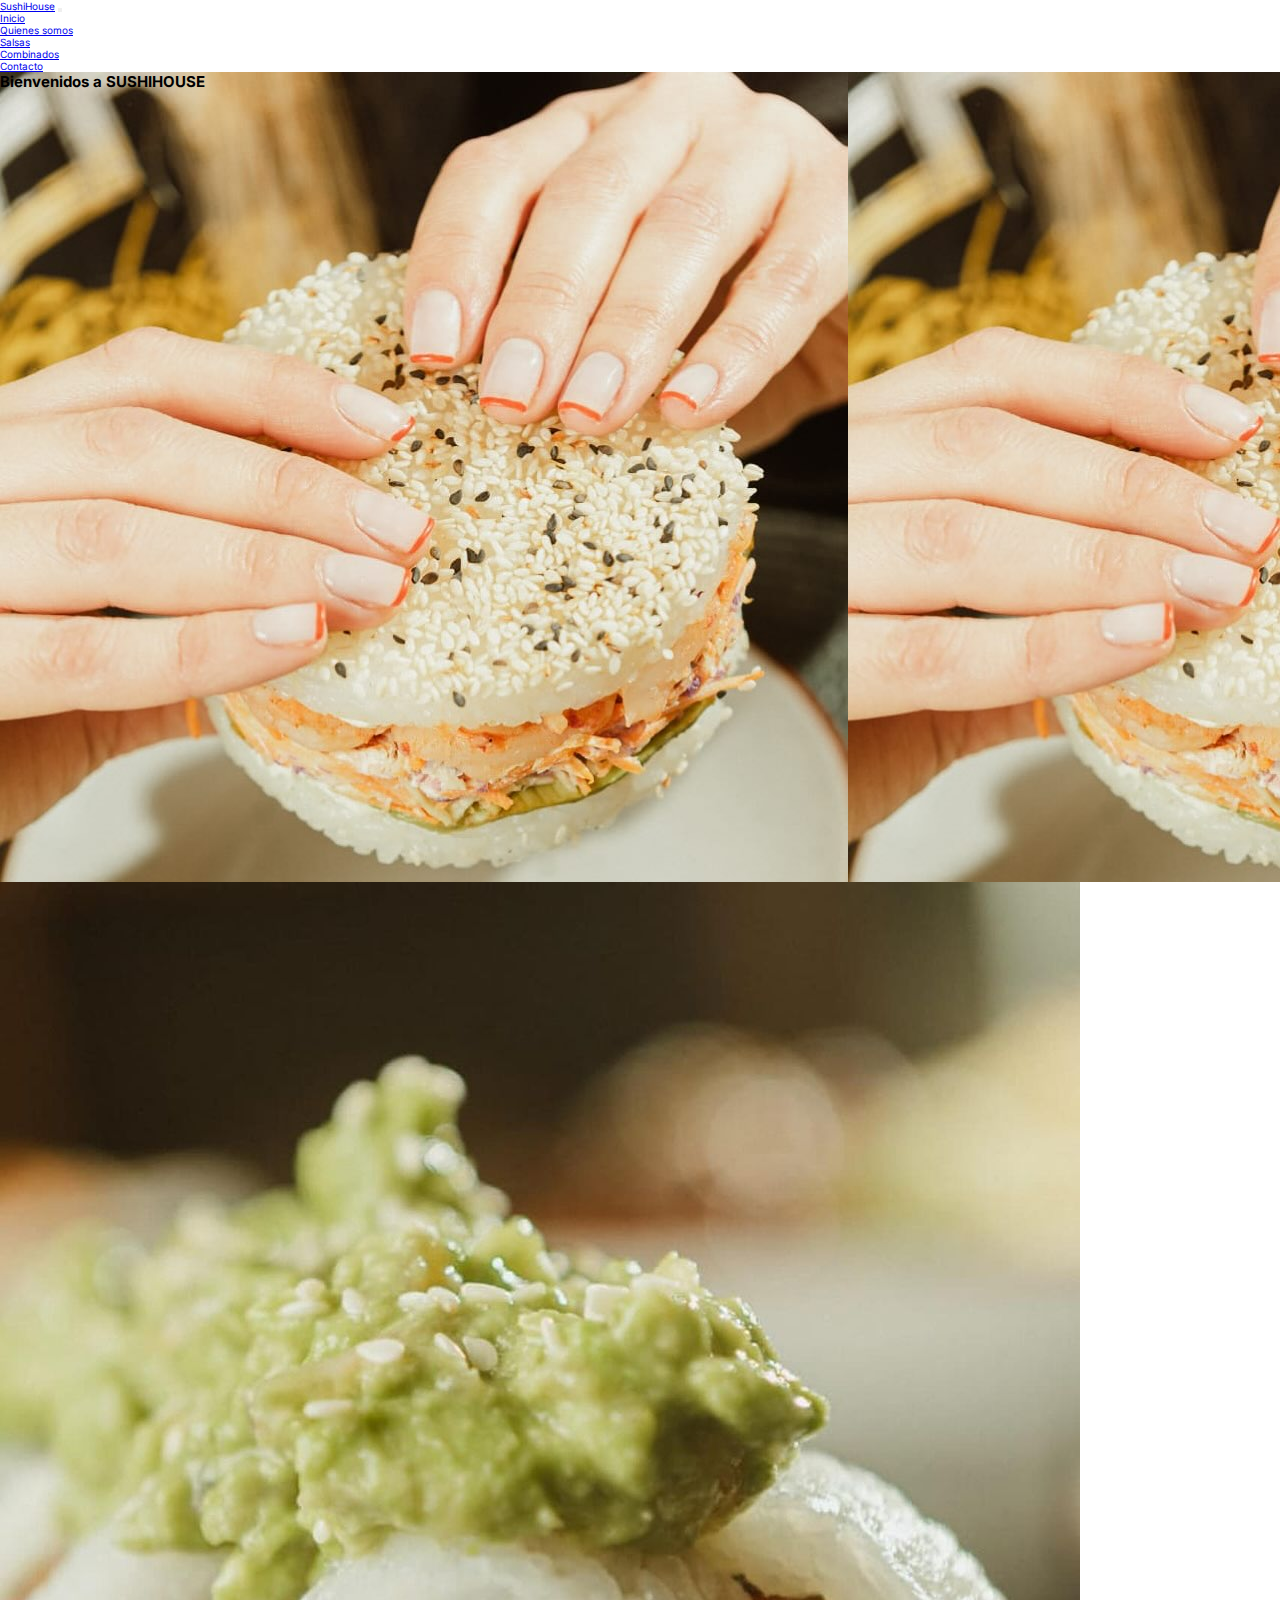
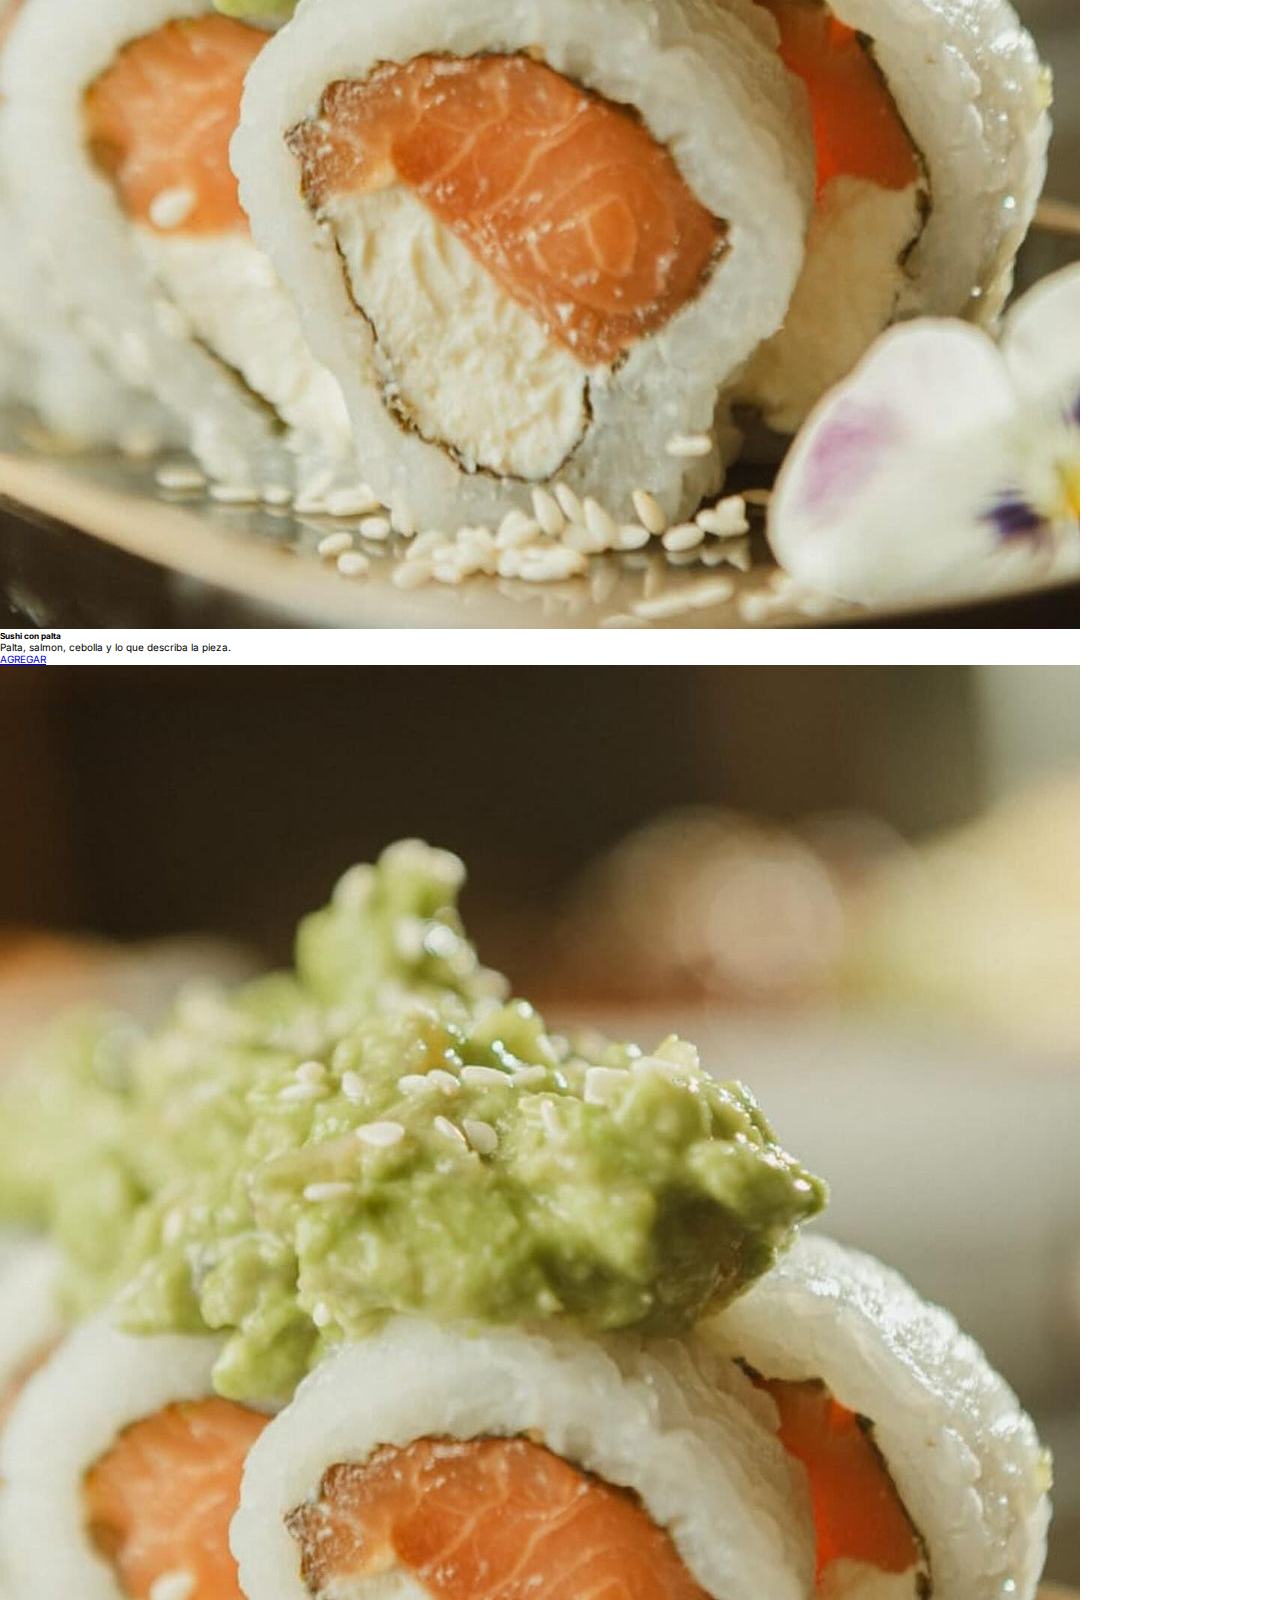
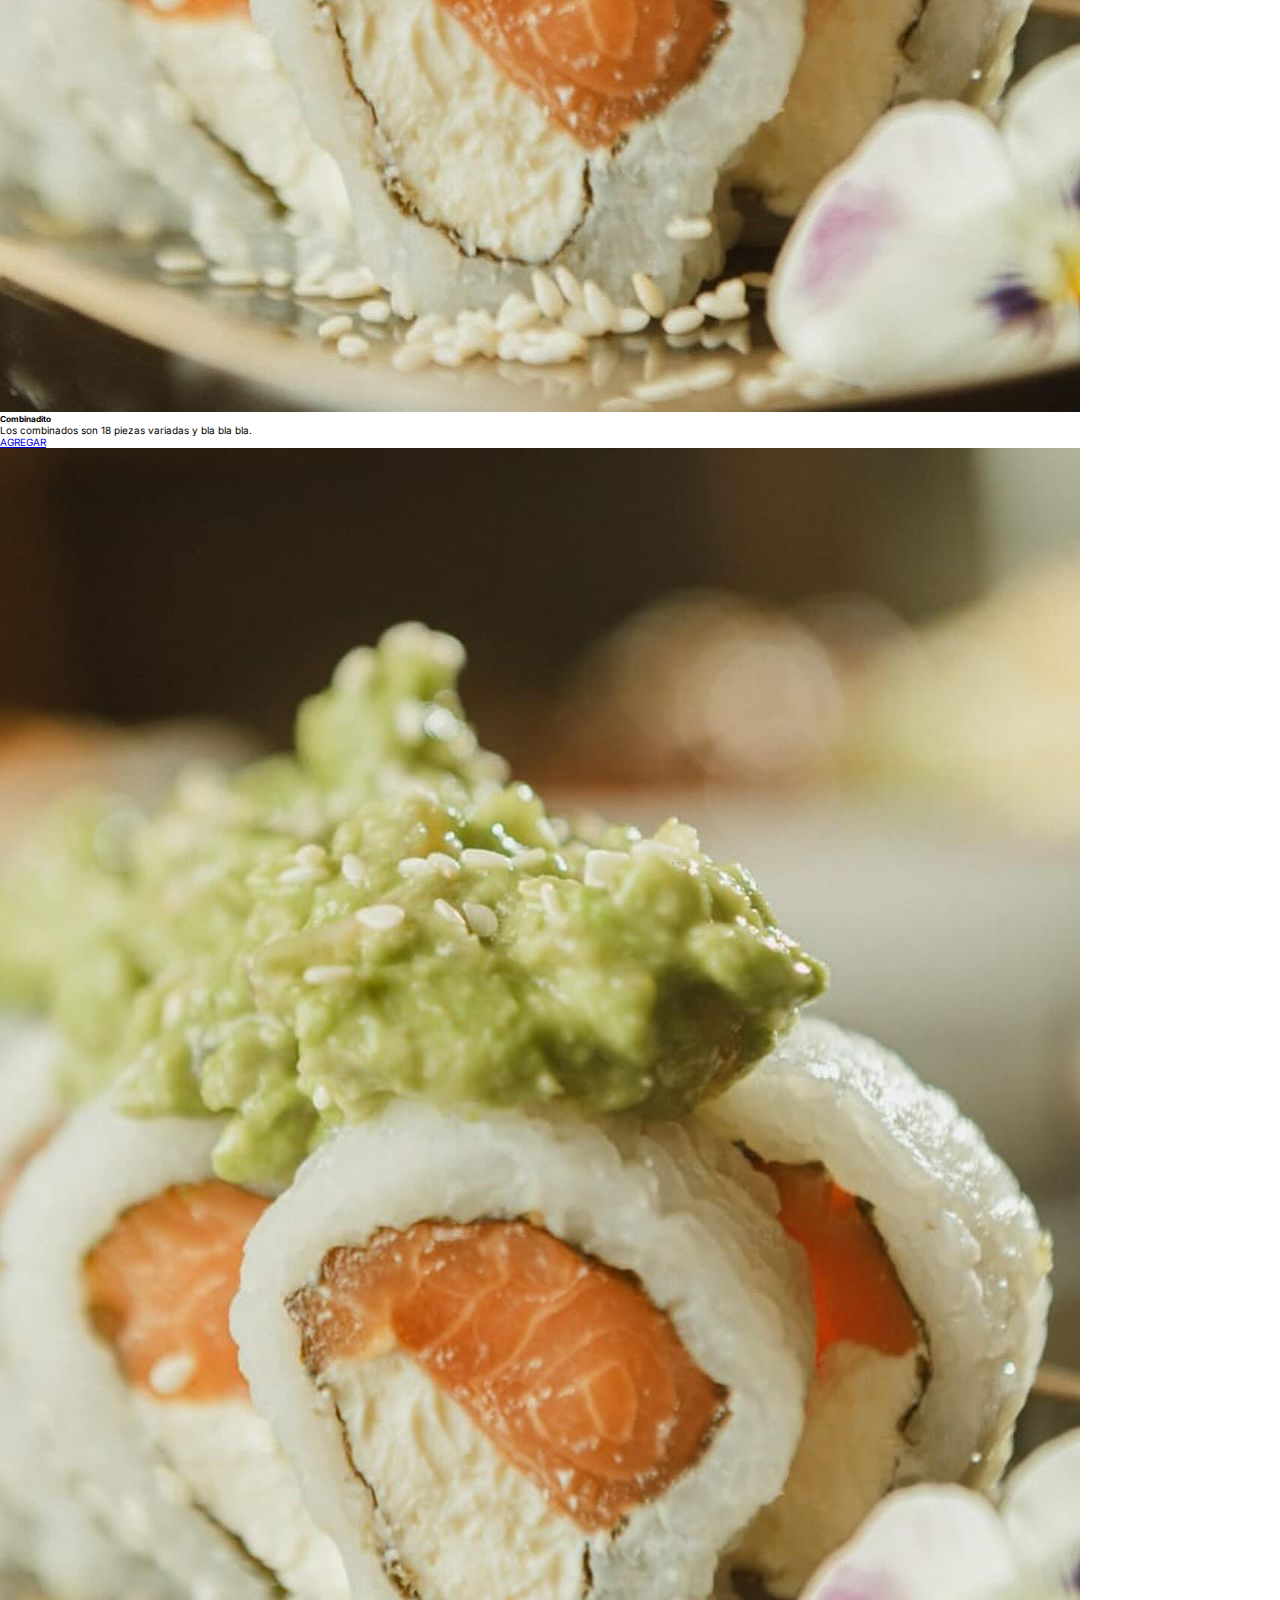
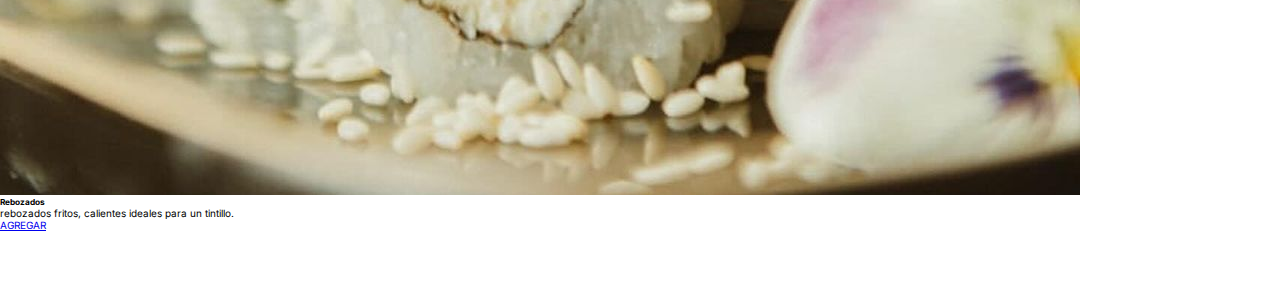
<file: index.html>
<!DOCTYPE html>
<html lang="es">

<head>
  <meta charset="UTF-8">
  <meta name="viewport" content="width=device-width, initial-scale=1.0">
  <!-- Meta description -->
  <meta name="description"
    content="Sushihouse, casa de sushi destacada por la higiene y calidad de sus piezas. Ofrecemos gran variedad de piezas y combinados, como asi la cobertura para grandes eventos" />
  <meta name="keywords" content="sushi, comida oriental, arroz, salmon, salsas," />
  <title>SUSHI HOUSE</title>
  <link rel="icon" type="image/x-icon" href="/img/logosushihouse.png">
  
  <!-- CSS BOOTSTRAP -->
  <link href="https://cdn.jsdelivr.net/npm/bootstrap@5.3.2/dist/css/bootstrap.min.css" rel="stylesheet"
    integrity="sha384-T3c6CoIi6uLrA9TneNEoa7RxnatzjcDSCmG1MXxSR1GAsXEV/Dwwykc2MPK8M2HN" crossorigin="anonymous">
  <!-- BS ICONOS -->
  <link rel="stylesheet" href="https://cdn.jsdelivr.net/npm/bootstrap-icons@1.11.2/font/bootstrap-icons.min.css">
    <!-- CSS MIO -->
    <link rel="stylesheet" href="css/estilo.css">
</head>

<body>
    <nav class="navbar navbar-expand-lg bg-primary navbar-dark">
        <div class="container-fluid">
            <a class="navbar-brand" href="index.html">SushiHouse</a>
            <button class="navbar-toggler" type="button" data-bs-toggle="collapse" data-bs-target="#navbarNav"
                aria-controls="navbarNav" aria-expanded="false" aria-label="Toggle navigation">
                <span class="navbar-toggler-icon"></span>
            </button>
            <div class="collapse navbar-collapse" id="navbarNav">
                <ul class="navbar-nav">
                    <li class="nav-item">
                        <a class="nav-link active" aria-current="page" href="index.html">Inicio</a>
                    </li>
                    <li class="nav-item">
                        <a class="nav-link" href="/html/quienessomos.html">Quienes somos</a>
                    </li>
                    <li class="nav-item">
                        <a class="nav-link" href="/html/salsas.html">Salsas</a>
                    </li>
                    <li class="nav-item">
                        <a class="nav-link" href="/html/combinados.html">Combinados</a>
                    </li>
                    <li class="nav-item">
                        <a class="nav-link" href="/html/contacto.html">Contacto</a>
                    </li>
                </ul>
            </div>
        </div>
    </nav>
    <section class="hero d-flex justify-content-center align-items-center">
        <h2 class="text-white bg-dark p-2 rounded">Bienvenidos a SUSHIHOUSE</h2>
    </section>

    <section class="container">
        <div class="row mt-5">
            <div class="col-md-4">
                <div class="card h-100">
                    <img src="/img/foto.jpg" class="card-img-top" alt="Agarrando un sushi">
                    <div class="card-body">
                        <h5 class="card-title">Sushi con palta</h5>
                        <p class="card-text">Palta, salmon, cebolla y lo que describa la pieza.</p>
                        <a href="#" class="btn btn-primary">AGREGAR</a>
                    </div>
                </div>
            </div>
            <div class="col-md-4">
                <div class="card h-100">
                    <img src="/img/foto.jpg" class="card-img-top" alt="Agarrando un sushi">
                    <div class="card-body">
                        <h5 class="card-title">Combinadito</h5>
                        <p class="card-text">Los combinados son 18 piezas variadas y bla bla bla.</p>
                        <a href="#" class="btn btn-primary">AGREGAR</a>
                    </div>
                </div>
            </div>
            <div class="col-md-4">
                <div class="card h-100">
                    <img src="/img/foto.jpg" class="card-img-top" alt="Agarrando un sushi">
                    <div class="card-body">
                        <h5 class="card-title">Rebozados</h5>
                        <p class="card-text">rebozados fritos, calientes ideales para un tintillo.</p>
                        <a href="#" class="btn btn-primary">AGREGAR</a>
                    </div>
                </div>
            </div>
        </div>
    </section>







    <br>
    <br>
    <br>
    <br>
    <br>



    <script src="https://cdn.jsdelivr.net/npm/bootstrap@5.3.2/dist/js/bootstrap.bundle.min.js"
        integrity="sha384-C6RzsynM9kWDrMNeT87bh95OGNyZPhcTNXj1NW7RuBCsyN/o0jlpcV8Qyq46cDfL"
        crossorigin="anonymous"></script>
</body>

</html>
</file>
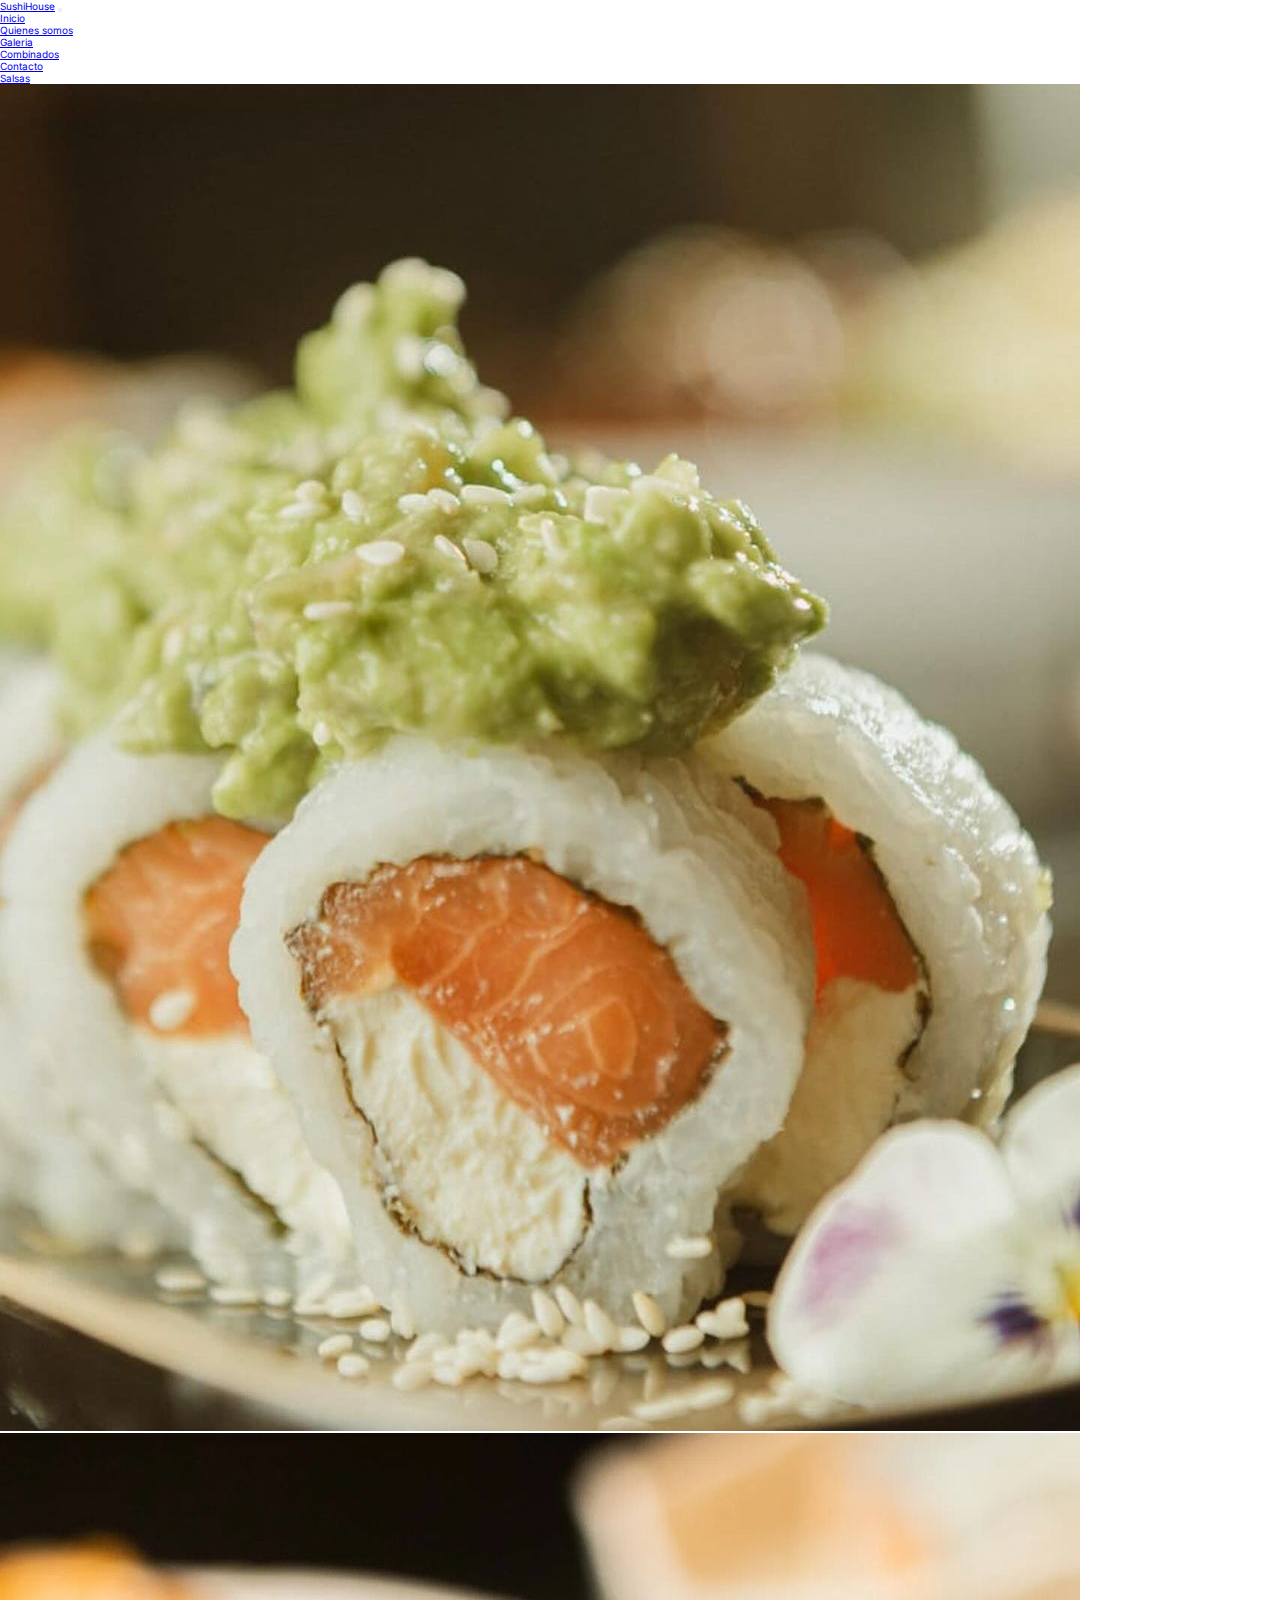
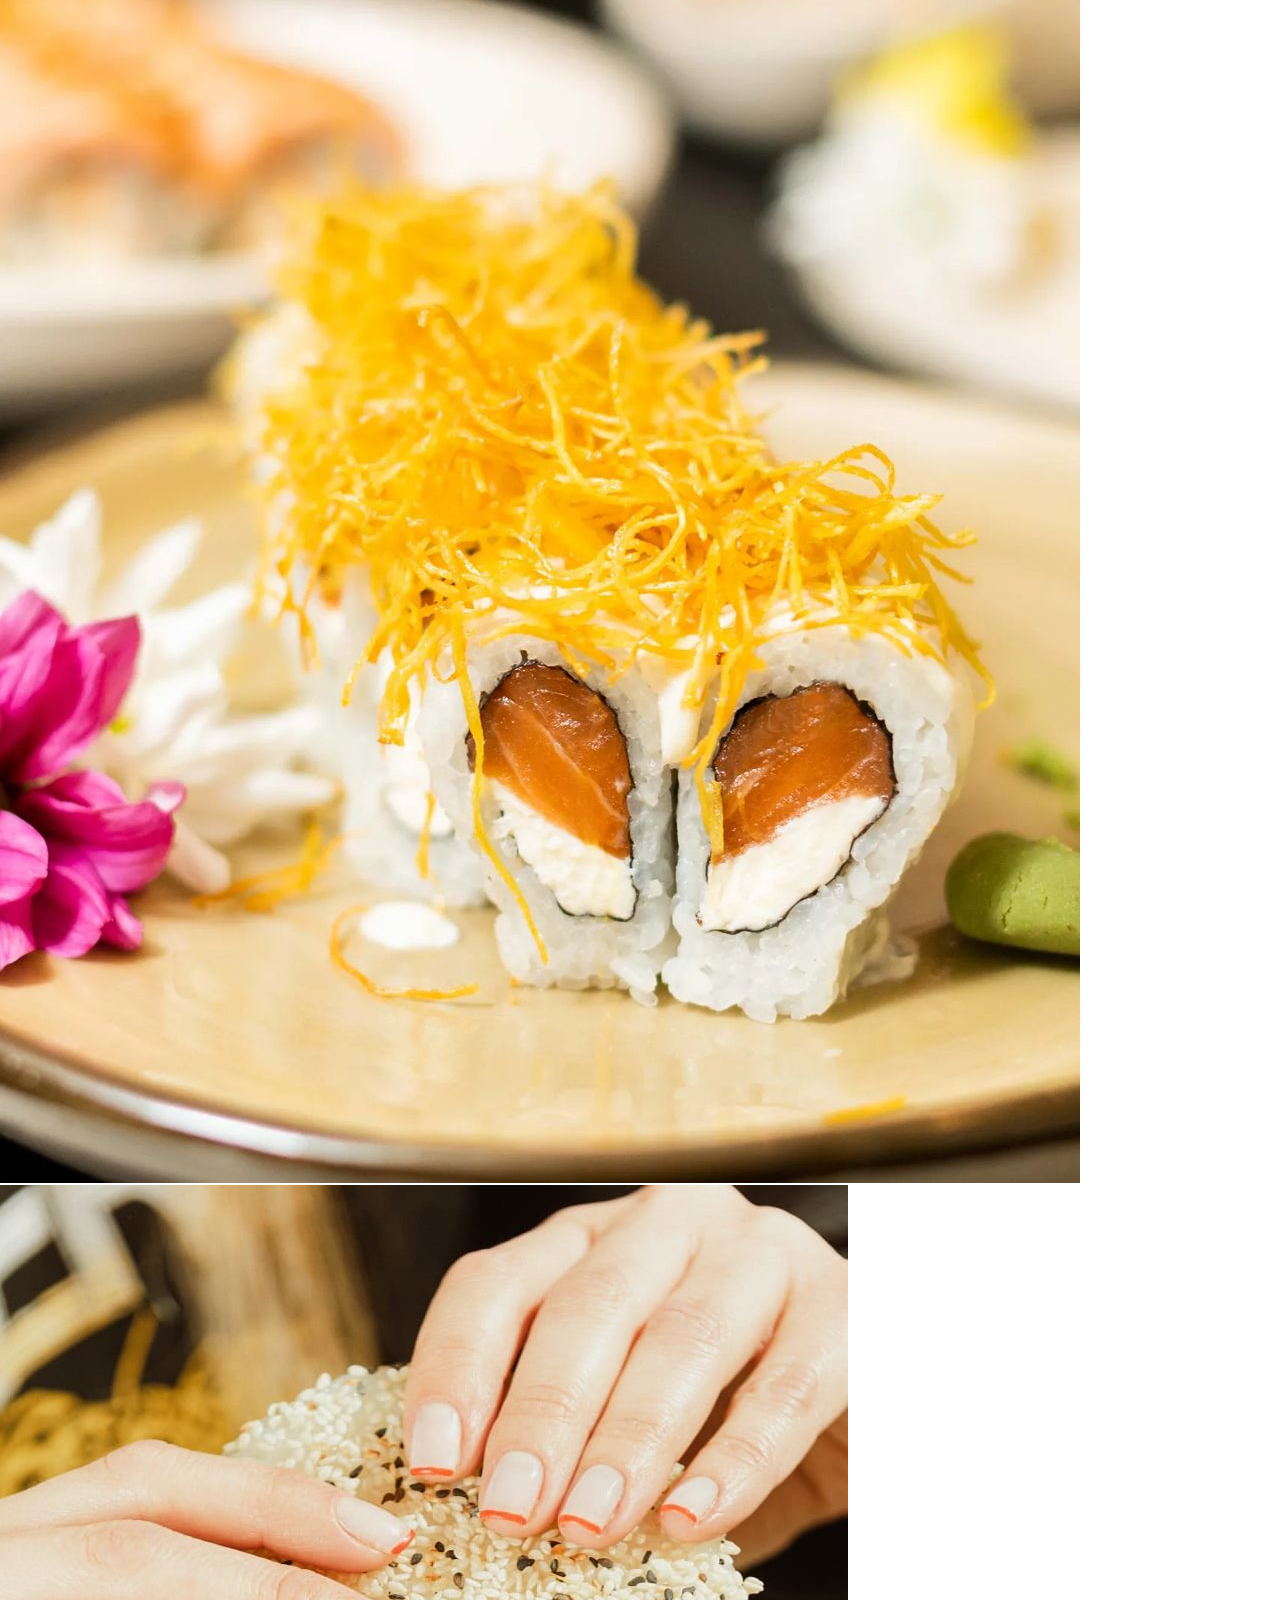
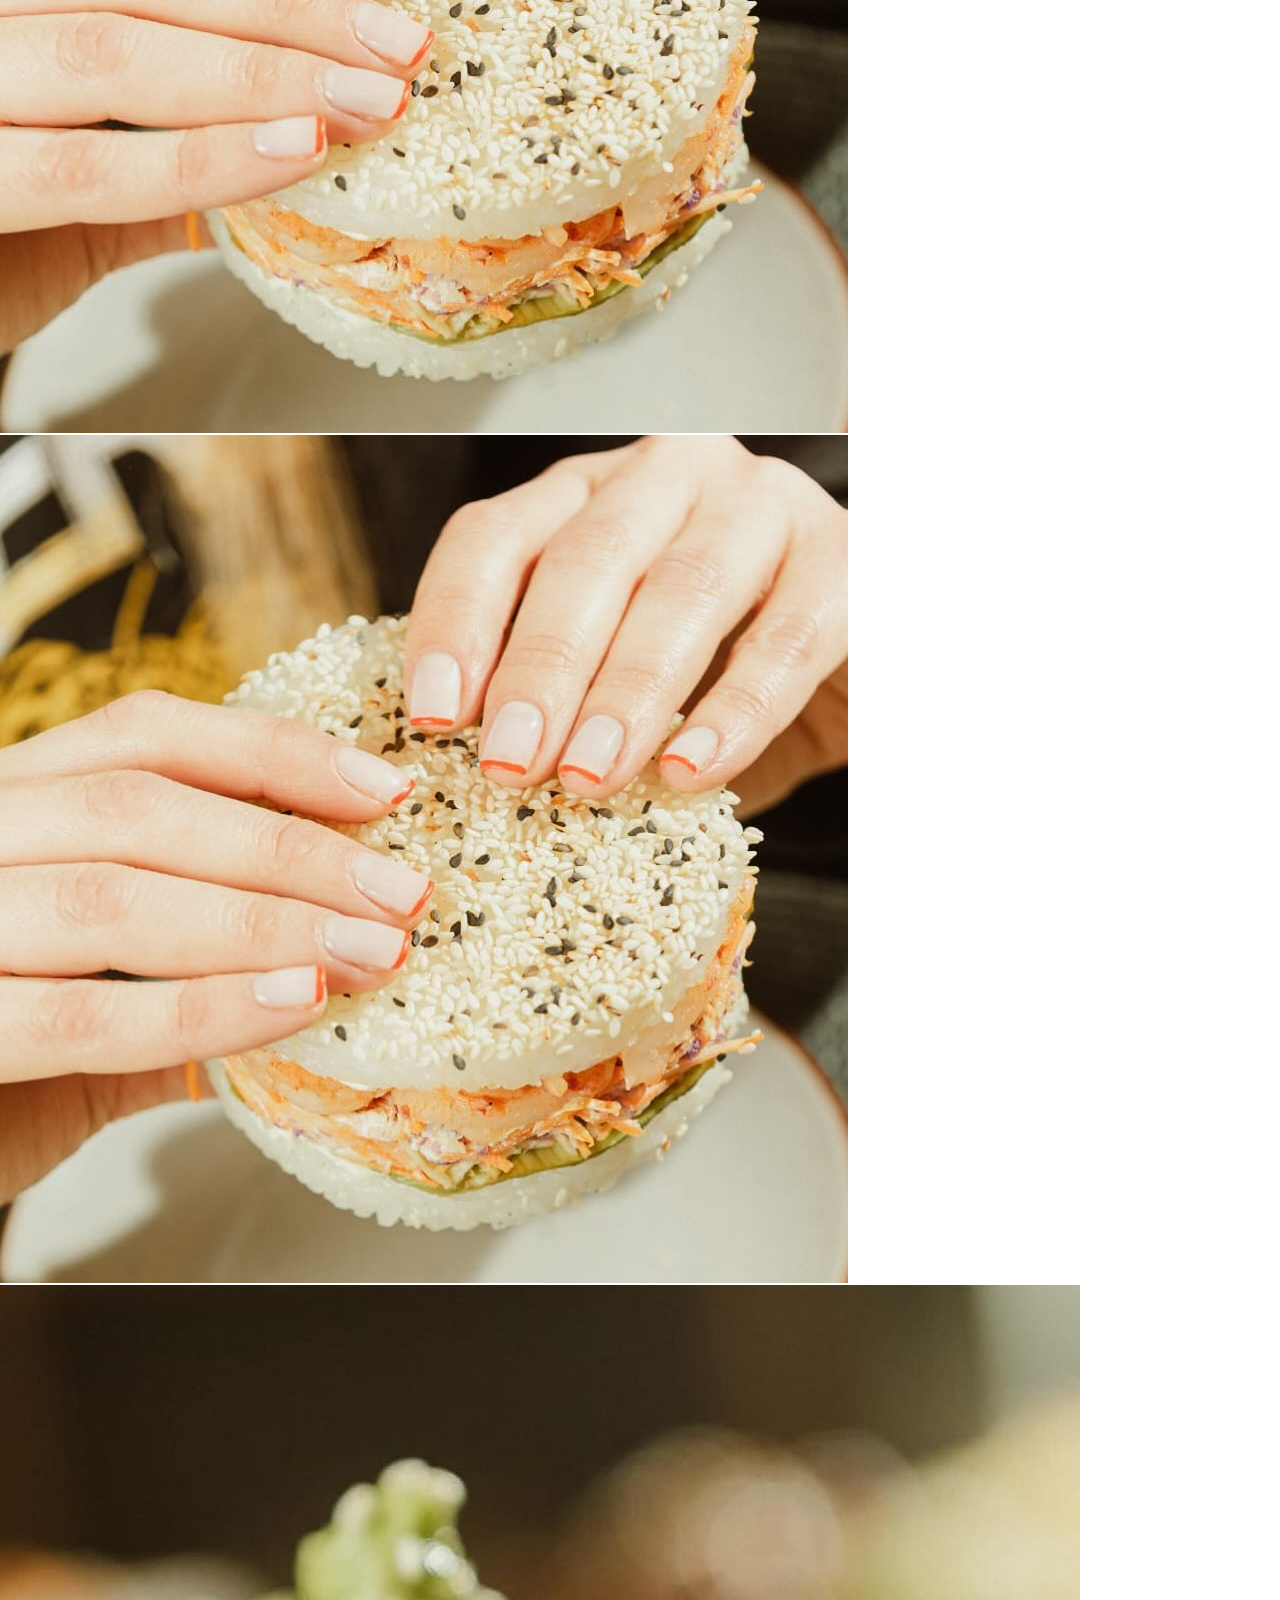
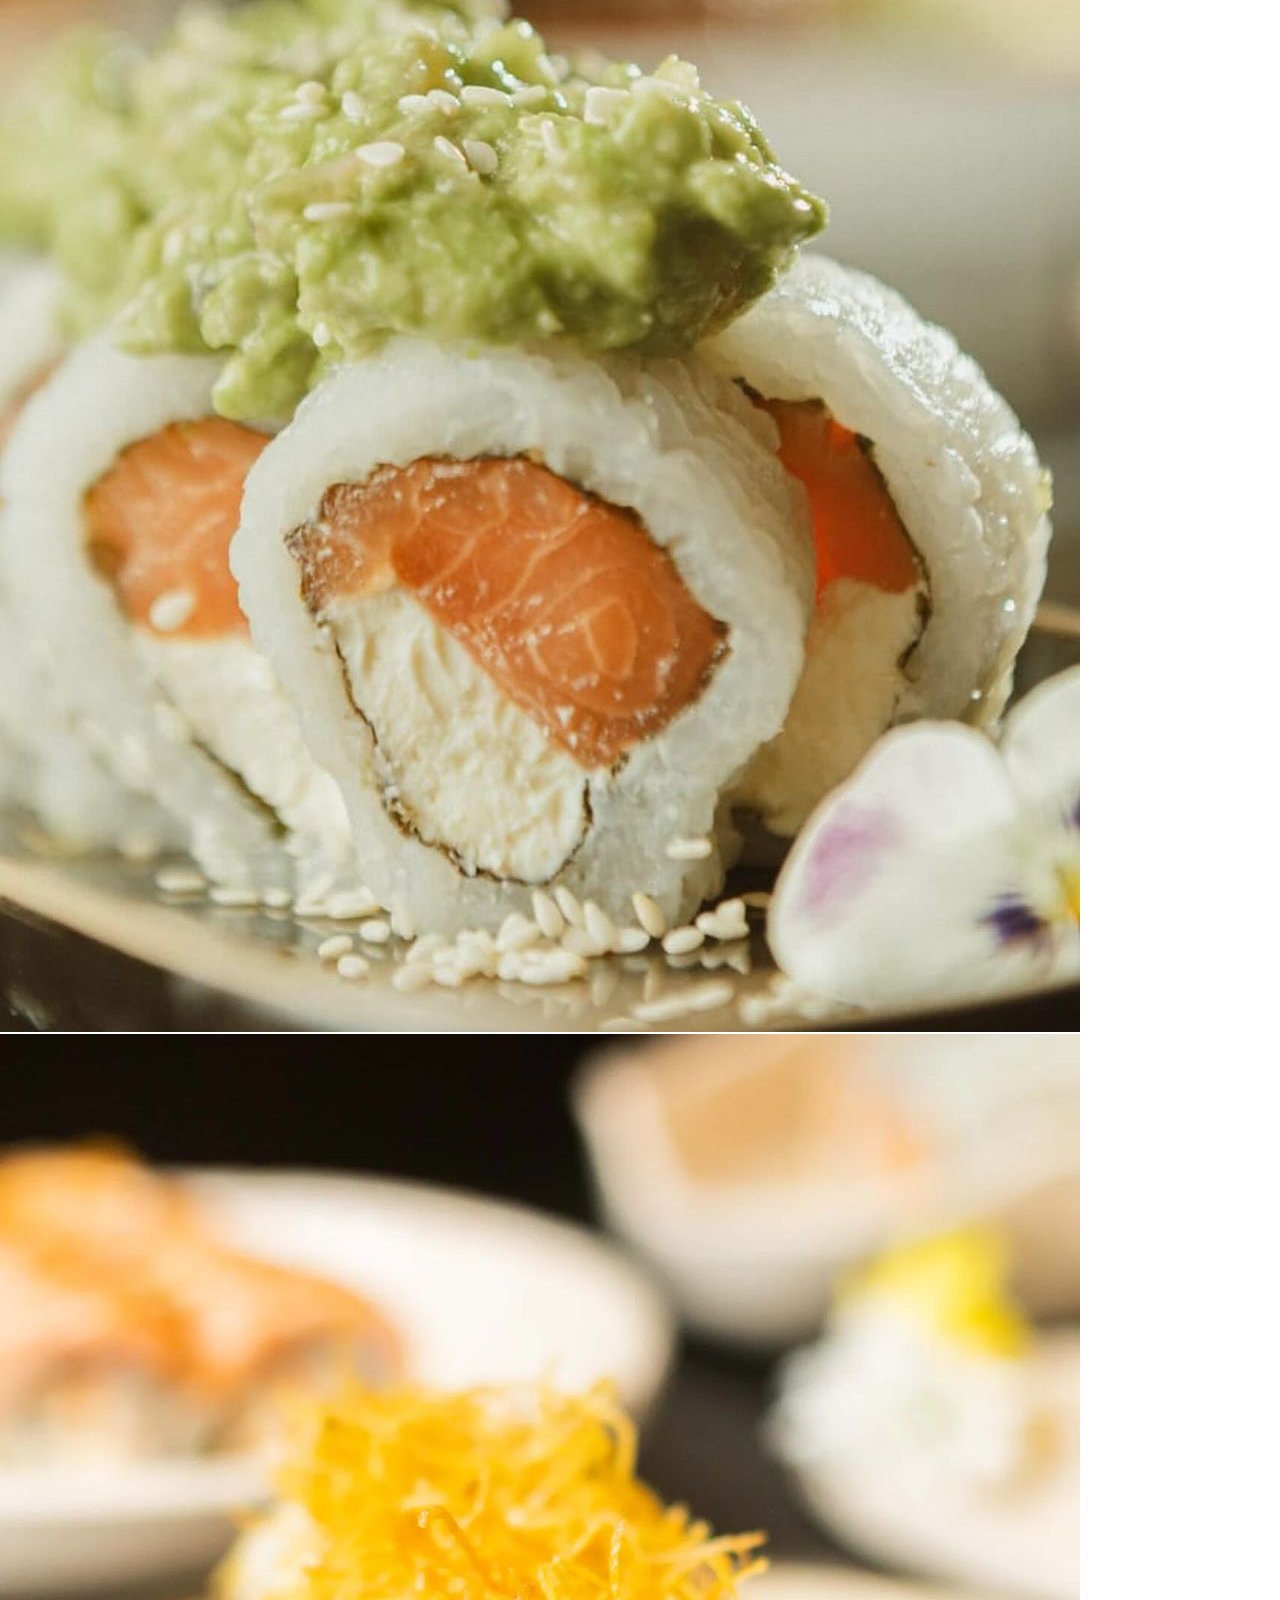
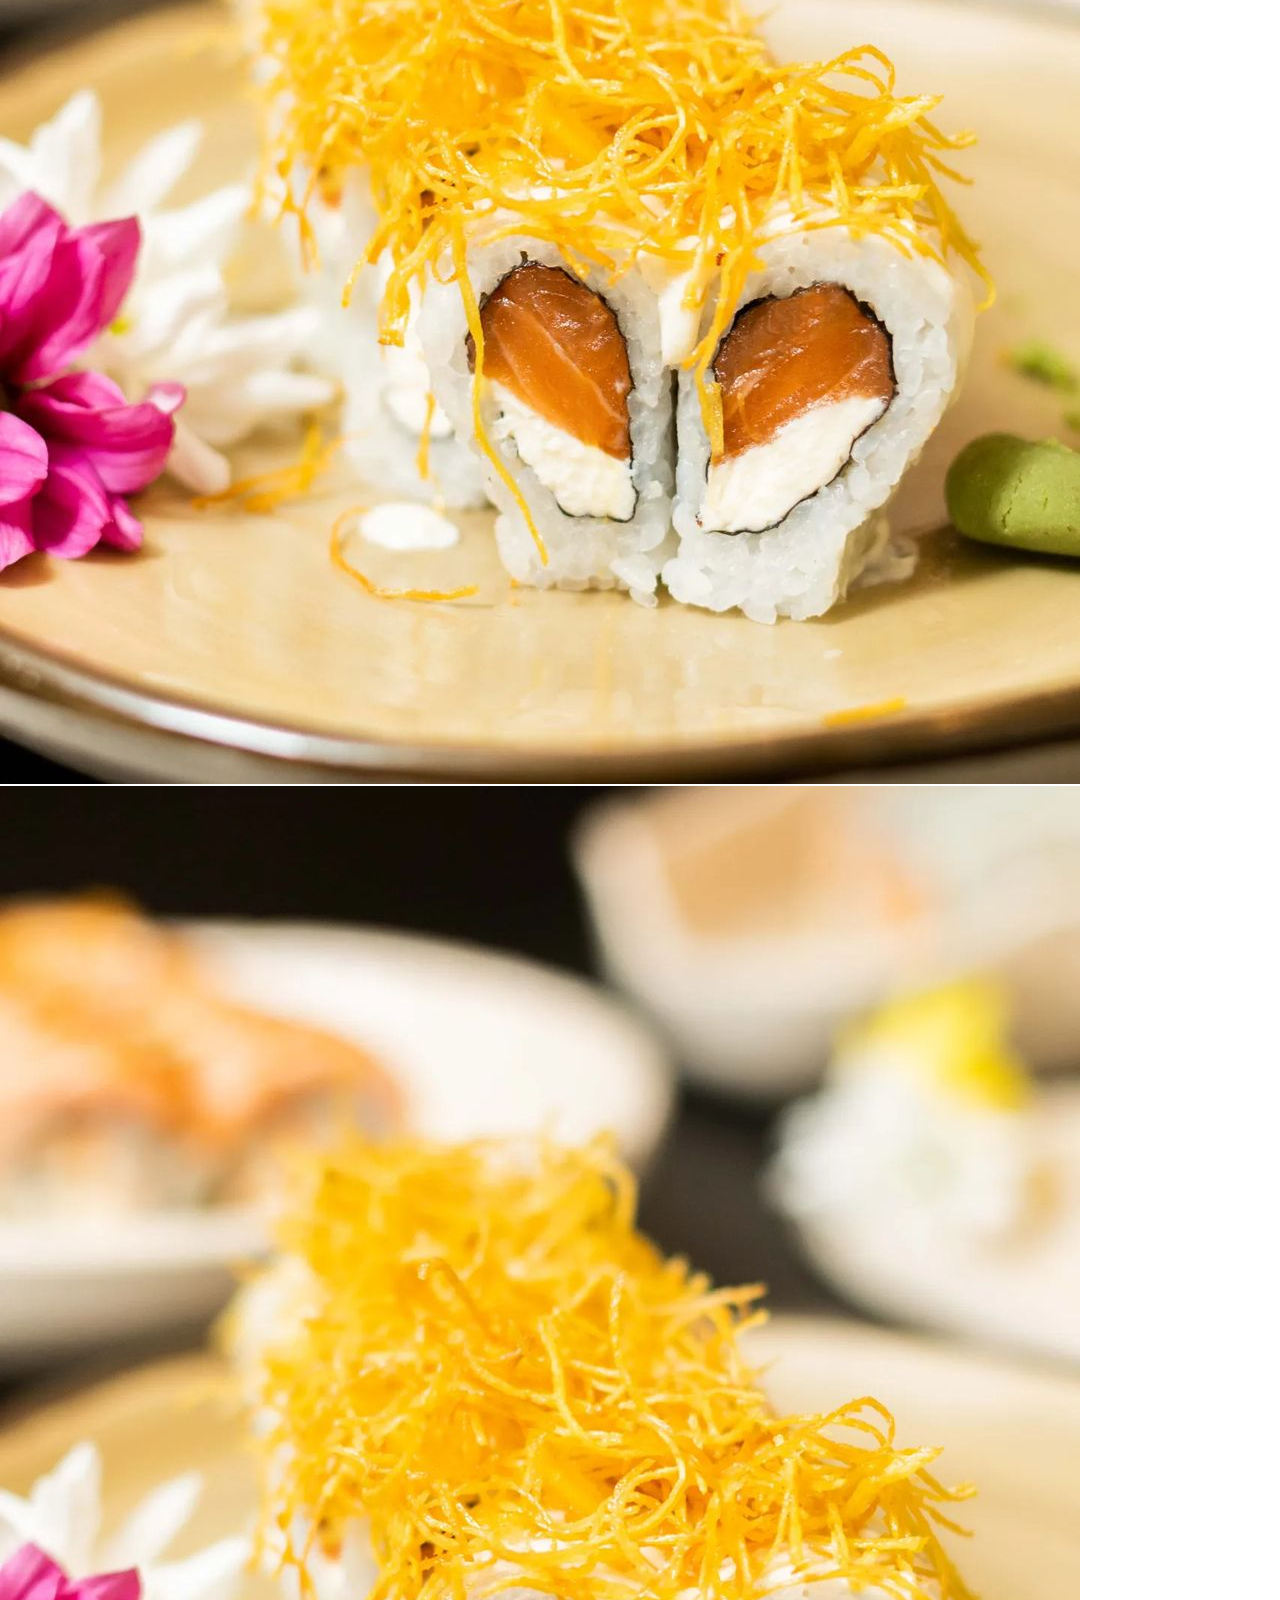
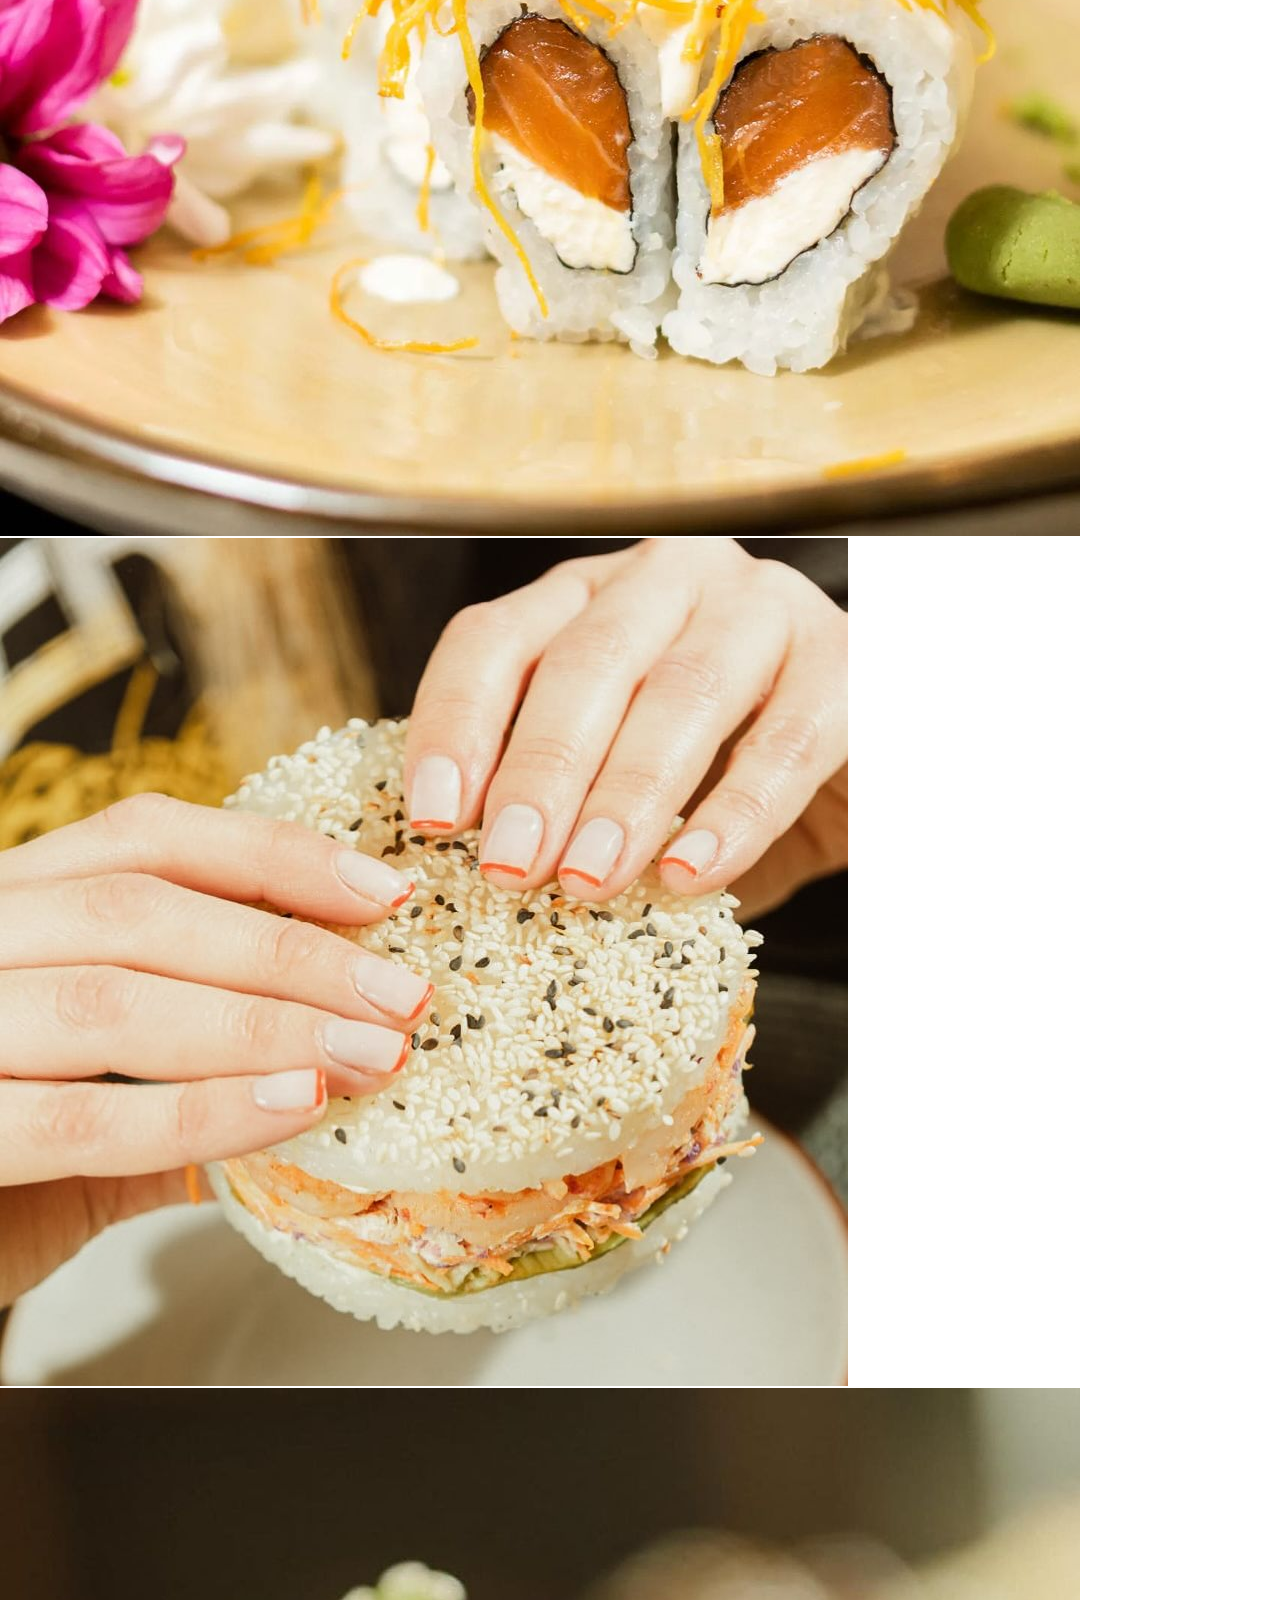
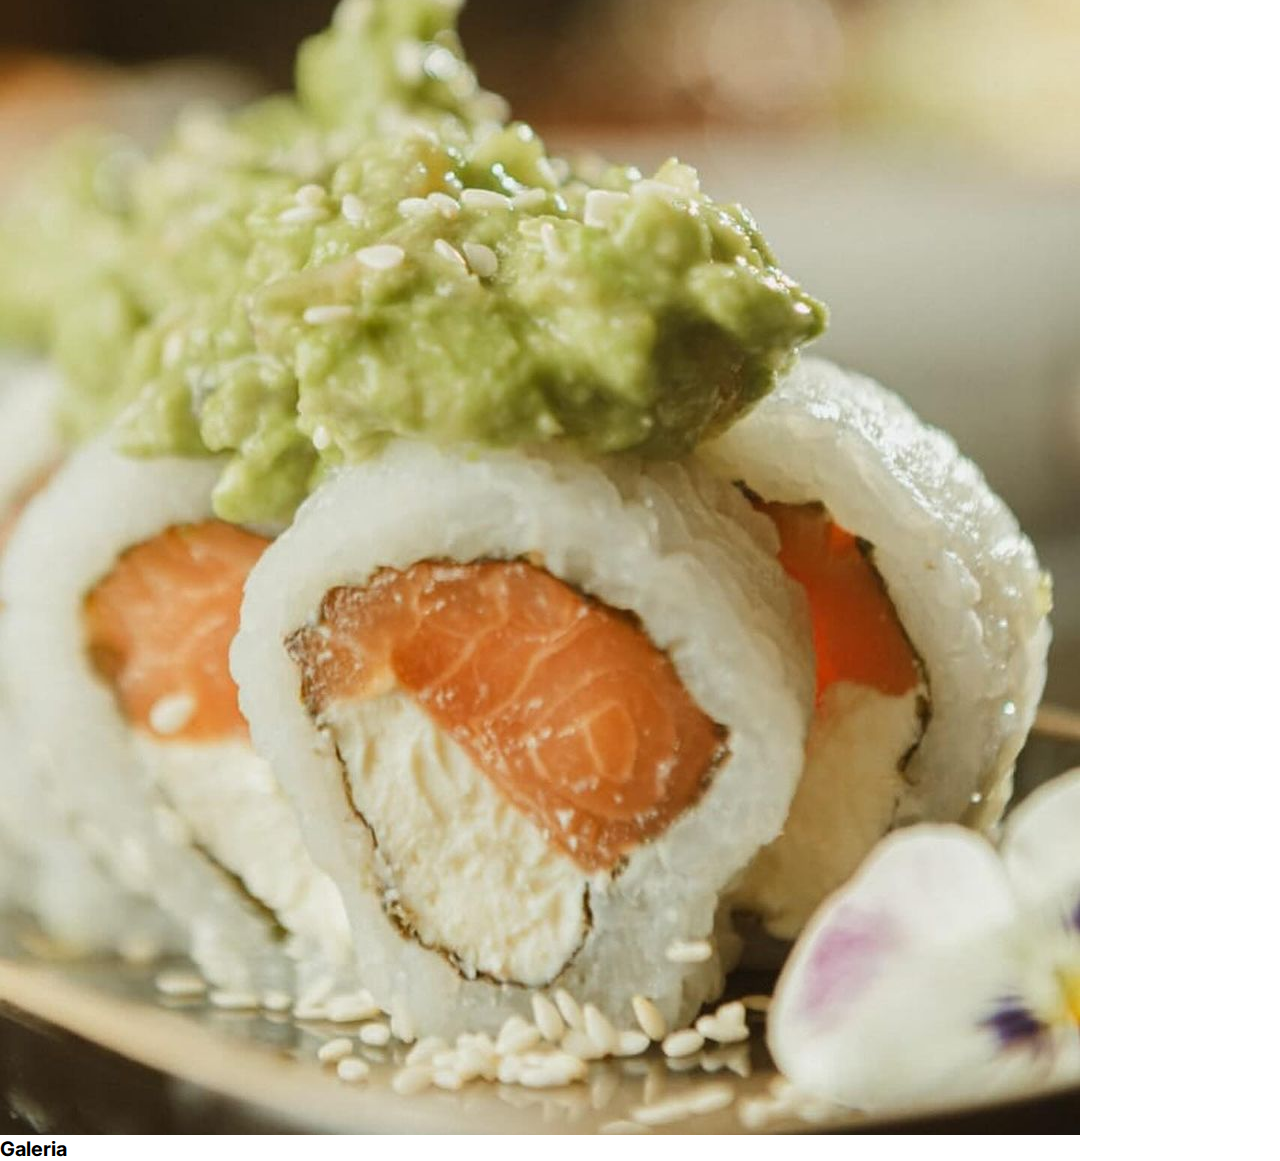
<file: html/galeria.html>
<!DOCTYPE html>
<html lang="es">

<head>
  <meta charset="UTF-8">
  <meta name="viewport" content="width=device-width, initial-scale=1.0">
  <!-- Meta description -->
  <meta name="description"
    content="Sushihouse, casa de sushi destacada por la higiene y calidad de sus piezas. Ofrecemos gran variedad de piezas y combinados, como asi la cobertura para grandes eventos" />
  <meta name="keywords" content="sushi, comida oriental, arroz, salmon, salsas," />
  <title>Galeria - SUSHI HOUSE</title>
  <link rel="icon" type="image/x-icon" href="/img/logosushihouse.png">

  <!-- CSS BOOTSTRAP -->
  <link href="https://cdn.jsdelivr.net/npm/bootstrap@5.3.2/dist/css/bootstrap.min.css" rel="stylesheet"
    integrity="sha384-T3c6CoIi6uLrA9TneNEoa7RxnatzjcDSCmG1MXxSR1GAsXEV/Dwwykc2MPK8M2HN" crossorigin="anonymous">
  <!-- BS ICONOS -->
  <link rel="stylesheet" href="https://cdn.jsdelivr.net/npm/bootstrap-icons@1.11.2/font/bootstrap-icons.min.css">
  <!-- CSS MIO -->
  <link rel="stylesheet" href="/css/estilo.css">
</head>


<body>
  <nav class="navbar navbar-expand-lg bg-primary navbar-dark">
    <div class="container-fluid">
      <a class="navbar-brand" href="/index.html">SushiHouse</a>
      <button class="navbar-toggler" type="button" data-bs-toggle="collapse" data-bs-target="#navbarNav"
        aria-controls="navbarNav" aria-expanded="false" aria-label="Toggle navigation">
        <span class="navbar-toggler-icon"></span>
      </button>
      <div class="collapse navbar-collapse" id="navbarNav">
        <ul class="navbar-nav">
          <li class="nav-item">
            <a class="nav-link" href="/index.html">Inicio</a>
          </li>
          <li class="nav-item">
            <a class="nav-link" href="/html/quienessomos.html">Quienes somos</a>
          </li>
          <li class="nav-item">
            <a class="nav-link active" aria-current="page" href="/html/Galeria.html">Galeria</a>
          </li>
          <li class="nav-item">
            <a class="nav-link" href="/html/combinados.html">Combinados</a>
          </li>
          <li class="nav-item">
            <a class="nav-link" href="/html/contacto.html">Contacto</a>
          </li>
          <li class="nav-item">
            <a class="nav-link" href="/html/salsas.html">Salsas</a>
          </li>
        </ul>
      </div>
    </div>
  </nav>

  <section class="container">
    <div class="row mt-5">
      <img class="col-md-4" src="/img/foto.jpg" alt="aca describila">
      <img class="col-md-4" src="/img/foto1.jfif" alt="aca describila">
      <img class="col-md-4" src="/img/fotoo.jpg" alt="aca describila">
    </div>
    <div class="row mt-3">
      <img class="col-md-4" src="/img/fotoo.jpg" alt="aca describila">
      <img class="col-md-4" src="/img/foto.jpg" alt="aca describila">
      <img class="col-md-4" src="/img/foto1.jfif" alt="aca describila">
    </div>
    <div class="row mt-3">
      <img class="col-md-4" src="/img/foto1.jfif" alt="aca describila">
      <img class="col-md-4" src="/img/fotoo.jpg" alt="aca describila">
      <img class="col-md-4" src="/img/foto.jpg" alt="aca describila">
    </div>
  </section>



  <h1>Galeria</h1>

  <script src="https://cdn.jsdelivr.net/npm/bootstrap@5.3.2/dist/js/bootstrap.bundle.min.js"
    integrity="sha384-C6RzsynM9kWDrMNeT87bh95OGNyZPhcTNXj1NW7RuBCsyN/o0jlpcV8Qyq46cDfL"
    crossorigin="anonymous"></script>
</body>

</html>
</file>
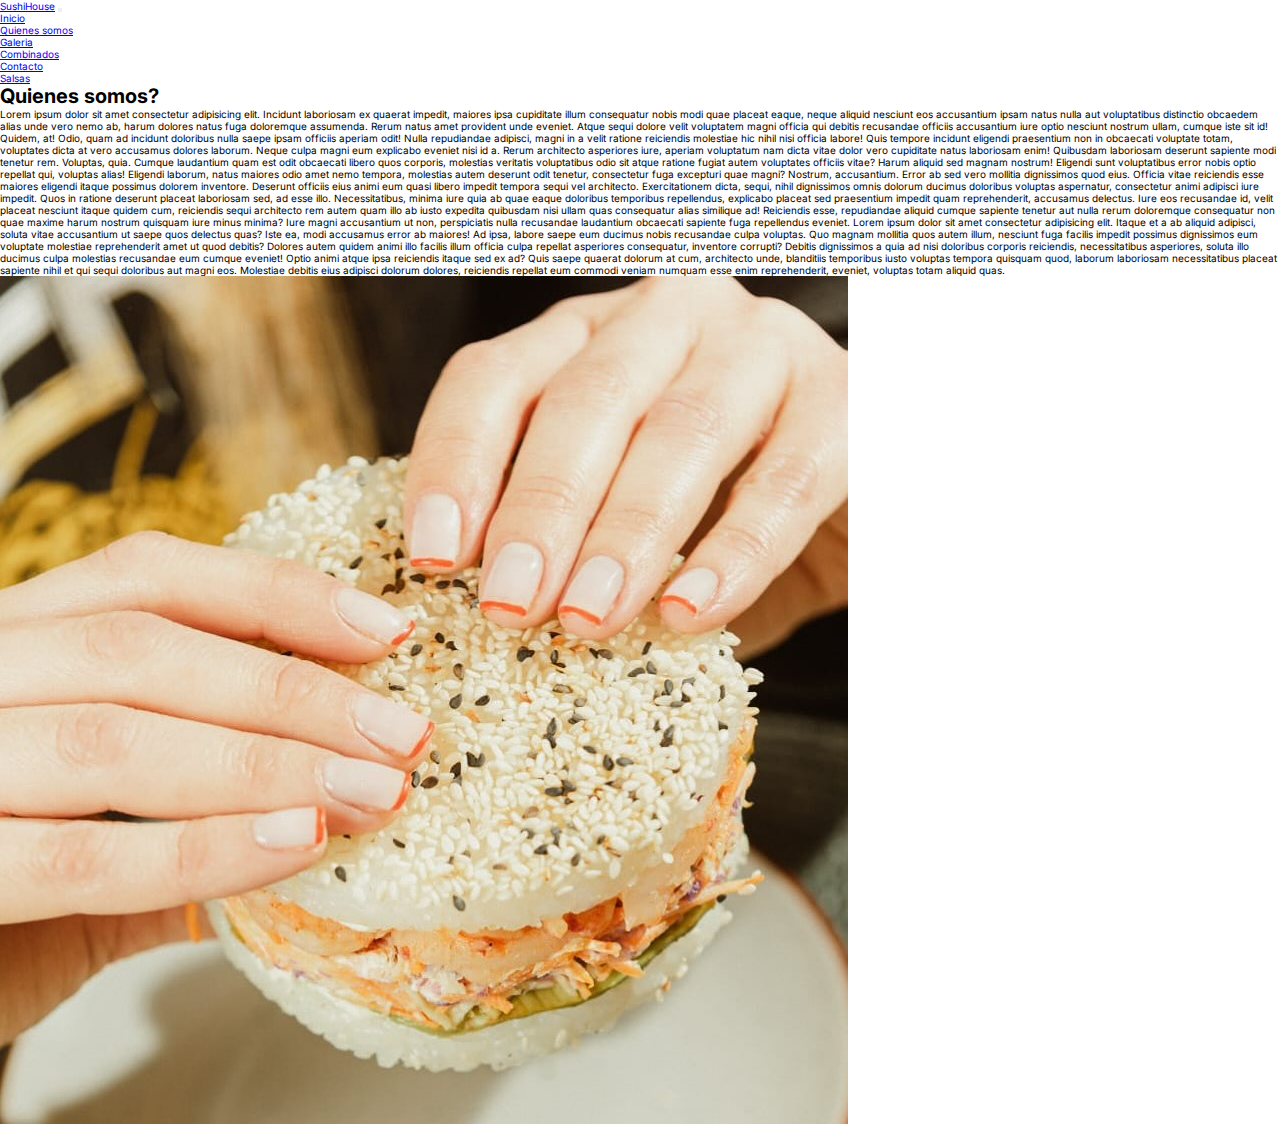
<file: html/quienessomos.html>
<!DOCTYPE html>
<html lang="es">

<head>
  <meta charset="UTF-8">
  <meta name="viewport" content="width=device-width, initial-scale=1.0">
  <!-- Meta description -->
  <meta name="description"
    content="Sushihouse, casa de sushi destacada por la higiene y calidad de sus piezas. Ofrecemos gran variedad de piezas y combinados, como asi la cobertura para grandes eventos" />
  <meta name="keywords" content="sushi, comida oriental, arroz, salmon, salsas," />
  <title>SOMOS - SUSHI HOUSE</title>
  <link rel="icon" type="image/x-icon" href="/img/logosushihouse.png">

  <!-- CSS BOOTSTRAP -->
  <link href="https://cdn.jsdelivr.net/npm/bootstrap@5.3.2/dist/css/bootstrap.min.css" rel="stylesheet"
    integrity="sha384-T3c6CoIi6uLrA9TneNEoa7RxnatzjcDSCmG1MXxSR1GAsXEV/Dwwykc2MPK8M2HN" crossorigin="anonymous">
  <!-- BS ICONOS -->
  <link rel="stylesheet" href="https://cdn.jsdelivr.net/npm/bootstrap-icons@1.11.2/font/bootstrap-icons.min.css">
  <!-- CSS MIO -->
  <link rel="stylesheet" href="/css/estilo.css">
</head>


<body>
  <nav class="navbar navbar-expand-lg bg-primary navbar-dark">
    <div class="container-fluid">
      <a class="navbar-brand" href="/index.html">SushiHouse</a>
      <button class="navbar-toggler" type="button" data-bs-toggle="collapse" data-bs-target="#navbarNav"
        aria-controls="navbarNav" aria-expanded="false" aria-label="Toggle navigation">
        <span class="navbar-toggler-icon"></span>
      </button>
      <div class="collapse navbar-collapse" id="navbarNav">
        <ul class="navbar-nav">
          <li class="nav-item">
            <a class="nav-link" href="/index.html">Inicio</a>
          </li>
          <li class="nav-item">
            <a class="nav-link active" aria-current="page" href="/html/quienessomos.html">Quienes somos</a>
          </li>
          <li class="nav-item">
            <a class="nav-link" href="/html/Galeria.html">Galeria</a>
          </li>
          <li class="nav-item">
            <a class="nav-link" href="/html/combinados.html">Combinados</a>
          </li>
          <li class="nav-item">
            <a class="nav-link" href="/html/contacto.html">Contacto</a>
          </li>
          <li class="nav-item">
            <a class="nav-link" href="/html/salsas.html">Salsas</a>
          </li>
        </ul>
      </div>
    </div>
  </nav>
  <section class="conteiner">
    <div class="row mt-5">
      <div class="col-md-8 d-flex flex-columns justify-content-center">
        <h1>Quienes somos?</h1>
        <p>Lorem ipsum dolor sit amet consectetur adipisicing elit. Incidunt laboriosam ex quaerat impedit, maiores ipsa cupiditate illum consequatur nobis modi quae placeat eaque, neque aliquid nesciunt eos accusantium ipsam natus nulla aut voluptatibus distinctio obcaedem alias unde vero nemo ab, harum dolores natus fuga doloremque assumenda. Rerum natus amet provident unde eveniet. Atque sequi dolore velit voluptatem magni officia qui debitis recusandae officiis accusantium iure optio nesciunt nostrum ullam, cumque iste sit id! Quidem, at! Odio, quam ad incidunt doloribus nulla saepe ipsam officiis aperiam odit! Nulla repudiandae adipisci, magni in a velit ratione reiciendis molestiae hic nihil nisi officia labore! Quis tempore incidunt eligendi praesentium non in obcaecati voluptate totam, voluptates dicta at vero accusamus dolores laborum. Neque culpa magni eum explicabo eveniet nisi id a. Rerum architecto asperiores iure, aperiam voluptatum nam dicta vitae dolor vero cupiditate natus laboriosam enim! Quibusdam laboriosam deserunt sapiente modi tenetur rem. Voluptas, quia. Cumque laudantium quam est odit obcaecati libero quos corporis, molestias veritatis voluptatibus odio sit atque ratione fugiat autem voluptates officiis vitae? Harum aliquid sed magnam nostrum! Eligendi sunt voluptatibus error nobis optio repellat qui, voluptas alias! Eligendi laborum, natus maiores odio amet nemo tempora, molestias autem deserunt odit tenetur, consectetur fuga excepturi quae magni? Nostrum, accusantium. Error ab sed vero mollitia dignissimos quod eius. Officia vitae reiciendis esse maiores eligendi itaque possimus dolorem inventore. Deserunt officiis eius animi eum quasi libero impedit tempora sequi vel architecto. Exercitationem dicta, sequi, nihil dignissimos omnis dolorum ducimus doloribus voluptas aspernatur, consectetur animi adipisci iure impedit. Quos in ratione deserunt placeat laboriosam sed, ad esse illo. Necessitatibus, minima iure quia ab quae eaque doloribus temporibus repellendus, explicabo placeat sed praesentium impedit quam reprehenderit, accusamus delectus. Iure eos recusandae id, velit placeat nesciunt itaque quidem cum, reiciendis sequi architecto rem autem quam illo ab iusto expedita quibusdam nisi ullam quas consequatur alias similique ad! Reiciendis esse, repudiandae aliquid cumque sapiente tenetur aut nulla rerum doloremque consequatur non quae maxime harum nostrum quisquam iure minus minima? Iure magni accusantium ut non, perspiciatis nulla recusandae laudantium obcaecati sapiente fuga repellendus eveniet. Lorem ipsum dolor sit amet consectetur adipisicing elit. Itaque et a ab aliquid adipisci, soluta vitae accusantium ut saepe quos delectus quas? Iste ea, modi accusamus error ab maiores! Ad ipsa, labore saepe eum ducimus nobis recusandae culpa voluptas. Quo magnam mollitia quos autem illum, nesciunt fuga facilis impedit possimus dignissimos eum voluptate molestiae reprehenderit amet ut quod debitis? Dolores autem quidem animi illo facilis illum officia culpa repellat asperiores consequatur, inventore corrupti? Debitis dignissimos a quia ad nisi doloribus corporis reiciendis, necessitatibus asperiores, soluta illo ducimus culpa molestias recusandae eum cumque eveniet! Optio animi atque ipsa reiciendis itaque sed ex ad? Quis saepe quaerat dolorum at cum, architecto unde, blanditiis temporibus iusto voluptas tempora quisquam quod, laborum laboriosam necessitatibus placeat sapiente nihil et qui sequi doloribus aut magni eos. Molestiae debitis eius adipisci dolorum dolores, reiciendis repellat eum commodi veniam numquam esse enim reprehenderit, eveniet, voluptas totam aliquid quas.</p>
      </div>
      <div class="col 4 d-flex align-items-center">
        <img class="mw-100 rounded" src="/img/fotoo.jpg" alt="">
      </div>
    </div>
  </section>


  <script src="https://cdn.jsdelivr.net/npm/bootstrap@5.3.2/dist/js/bootstrap.bundle.min.js"
    integrity="sha384-C6RzsynM9kWDrMNeT87bh95OGNyZPhcTNXj1NW7RuBCsyN/o0jlpcV8Qyq46cDfL"
    crossorigin="anonymous"></script>
</body>

</html>
</file>
<file: css/estilo.css>
/* FUENTES */

@import url('https://fonts.googleapis.com/css2?family=Inter:wght@400;500&family=Shadows+Into+Light&display=swap');

@import url('https://fonts.googleapis.com/css2?family=Protest+Revolution&display=swap');

@import url('https://fonts.googleapis.com/css2?family=Lobster&family=Roboto:wght@100&family=Sen&display=swap');

/* generales */

html {
    font-size: 62.5%;
}


* {
    margin: 0;
    padding: 0;
    box-sizing: border-box;
    font-family: 'Inter', sans-serif;
}

/* ENCABEZADO//HEADER */


/* BODY */

.hero {
    background-image: url(../img/fotoo.jpg);
    height: 90vh;
}


/* FOOTER */
</file>
